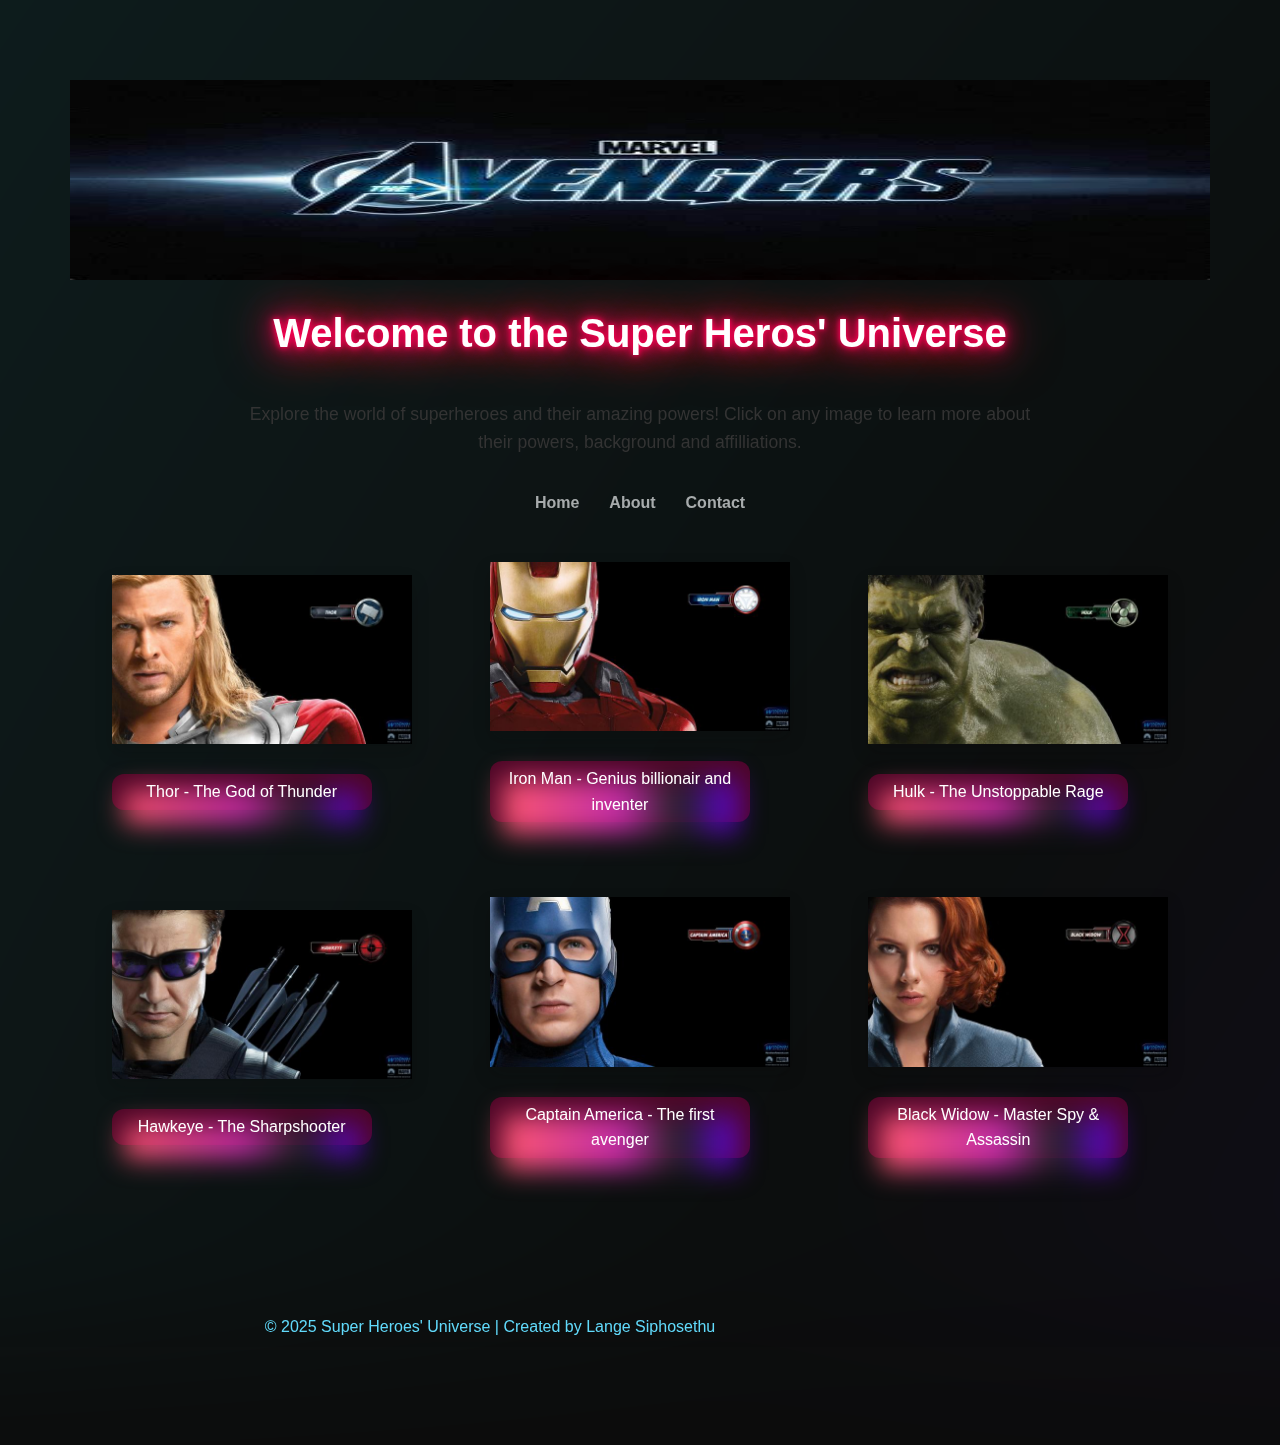
<file: index.html>
<!DOCTYPE html>
<html>
  <head>
    <link rel="stylesheet" href="styles.css" />
    <meta charset="UTF-8" />
    <meta name="viewport" content="width=device-width, initial-scale=1.0" />
    <title>Super Heroes' Universe</title>
  </head>
  <body>
    <header>
      <img
        src="images/the avengers logo.jpeg"
        alt="Logo"
        width="100%"
        height="200"
      />
      <h1 class="glow">Welcome to the Super Heros' Universe</h1>
      <p>
        Explore the world of superheroes and their amazing powers! Click on any
        image to learn more about their powers, background and affilliations.
      </p>
    </header>

    <div id="menu">
      <a href="index.html">Home</a>
      <a href="about-2.html">About</a>
      <a href="contact.html">Contact</a>
    </div>

    <div class="gallery">
      <div class="card">
        <a href="avenger-1.html"
          ><img src="images/avengers_01.jpg" alt="Image 1" />
        </a>
        <p>Thor - The God of Thunder</p>
      </div>

      <div class="card">
        <a href="avenger-2.html"
          ><img src="images/avengers_02.jpg" alt="Iron Man" />
        </a>
        <p>Iron Man - Genius billionair and inventer</p>
      </div>

      <div class="card">
        <a href="avenger-3.html"
          ><img src="images/avengers_03.jpg" alt="Hulk" />
        </a>
        <p>Hulk - The Unstoppable Rage</p>
      </div>

      <div class="card">
        <a href="avenger-4.html"
          ><img src="images/avengers_04.jpg" alt="Hawkeye" />
        </a>
        <p>Hawkeye - The Sharpshooter</p>
      </div>

      <div class="card">
        <a href="avenger-5.html"
          ><img src="images/avengers_05.jpg" alt="Captain America" />
        </a>
        <p>Captain America - The first avenger</p>
      </div>

      <div class="card">
        <a href="avenger-6.html"
          ><img src="images/avengers_06.jpg" alt="Black Widow" />
        </a>
        <p>Black Widow - Master Spy & Assassin</p>
      </div>
    </div>
    <footer>
      <p>&copy; 2025 Super Heroes' Universe | Created by Lange Siphosethu</p>
    </footer>
  </body>
</html>
</file>
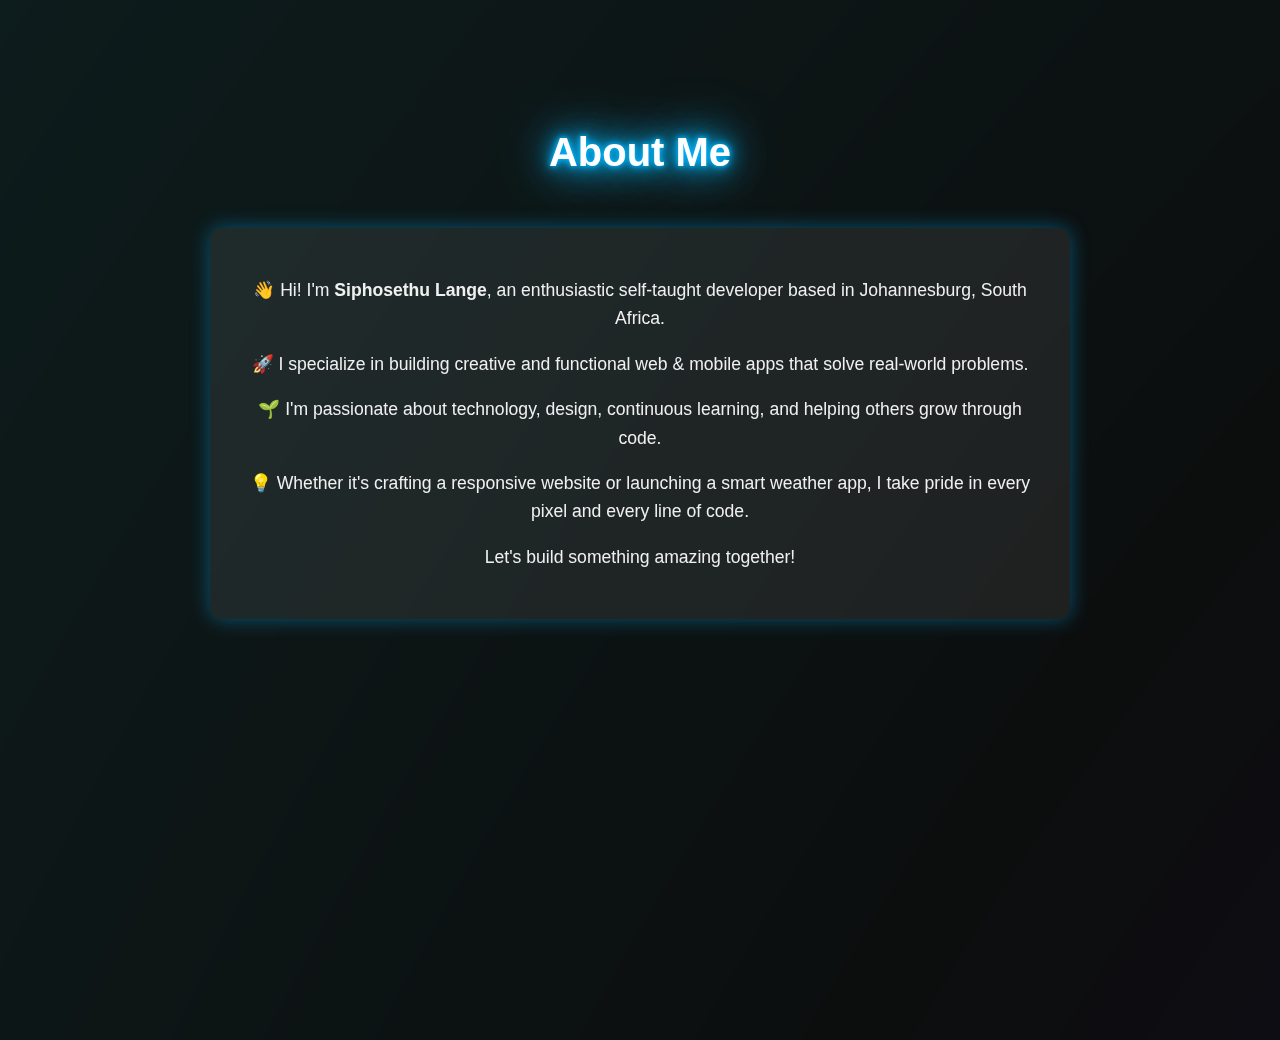
<file: about-2.html>
<!DOCTYPE html>
<html lang="en">
  <head>
    <link rel="stylesheet" href="styles.css" />
    <meta charset="UTF-8" />
    <meta name="viewport" content="width=device-width, initial-scale=1.0" />
    <title>About Siphosethu</title>
  </head>
  <body>
    <div class="about-container">
      <h2 class="glow-blue">About Me</h2>

      <div class="about-card">
        <p>👋 Hi! I'm <strong>Siphosethu Lange</strong>, an enthusiastic self-taught developer based in Johannesburg, South Africa.</p>
        <p>🚀 I specialize in building creative and functional web & mobile apps that solve real-world problems.</p>
        <p>🌱 I'm passionate about technology, design, continuous learning, and helping others grow through code.</p>
        <p>💡 Whether it's crafting a responsive website or launching a smart weather app, I take pride in every pixel and every line of code.</p>
        <p>Let's build something amazing together!</p>
      </div>
    </div>
  </body>
</html>
</file>
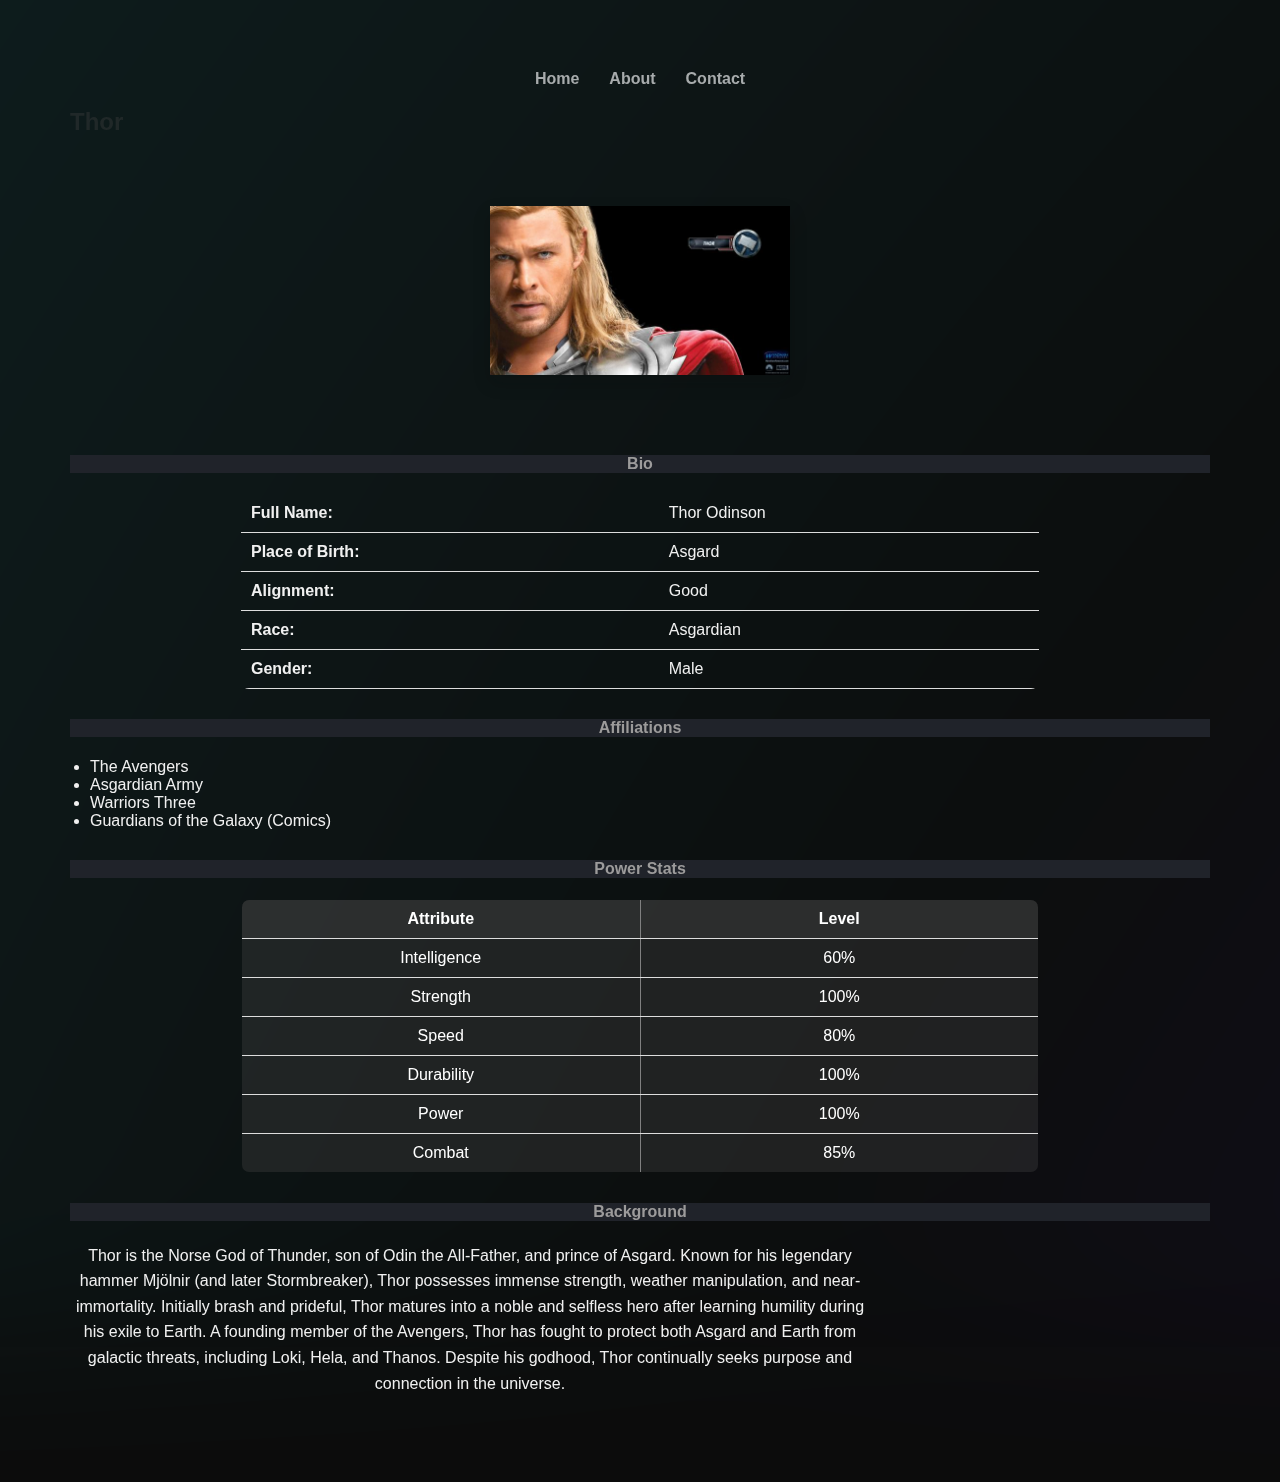
<file: avenger-1.html>
<!DOCTYPE html>
<html>
  <head>
    <link rel="stylesheet" href="styles.css">
  </head>
    <body>
      <div id="menu">
        <a href="index.html">Home</a>
        <a href="about-2.html">About</a>
        <a href="contact.html">Contact</a>
      </div>
      
      <h2>Thor</h2>

      <div class="gallery">
        <img src="images/avengers_01.jpg" alt="Image 1">
      </div>
        
        <h4>Bio</h4>
        <table class="bioTable">
          <tr>
            <td><b>Full Name:</b></td>
            <td>Thor Odinson</td>
          </tr>
          <tr>
            <td><b>Place of Birth:</b></td>
            <td>Asgard</td>
          </tr>
          <tr>
            <td><b>Alignment:</b></td>
            <td>Good</td>
          </tr>
          <tr>
          <tr>
            <td><b>Race:</b></td>
            <td>Asgardian</td>
          </tr>
          <tr>
            <td><b>Gender:</b></td>
            <td>Male</td>
          </tr>
        </table>

          <h4>Affiliations</h4>
          <ul>
            <li>The Avengers</li>
            <li>Asgardian Army</li>
            <li>Warriors Three</li>
            <li>Guardians of the Galaxy (Comics)</li>
          </ul>
          
          <h4>Power Stats</h4>
          <table border="1" class="powerStatsTable">
            <thead>
              <tr>
                <th>Attribute</th>
                <th>Level</th>
              </tr>
            </thead>
            <tbody>
              <tr>
                <td>Intelligence</td>
                <td>60%</td>
              </tr>
              <tr>
                <td>Strength</td>
                <td>100%</td>
              </tr>
              <tr>
                <td>Speed</td>
                <td>80%</td>
              </tr>
              <tr>
                <td>Durability</td>
                <td>100%</td>
              </tr>
              <tr>
                <td>Power</td>
                <td>100%</td>
              </tr>
              <tr>
                <td>Combat</td>
                <td>85%</td>
              </tr>
            </tbody>
          </table>

          <h4>Background</h4>
          <p>Thor is the Norse God of Thunder, son of Odin the All-Father, and prince of Asgard. Known for his legendary hammer Mjölnir (and later Stormbreaker), Thor possesses immense strength, weather manipulation, and near-immortality. Initially brash and prideful, Thor matures into a noble and selfless hero after learning humility during his exile to Earth. A founding member of the Avengers, Thor has fought to protect both Asgard and Earth from galactic threats, including Loki, Hela, and Thanos. Despite his godhood, Thor continually seeks purpose and connection in the universe.</p>
    </body>
</html>
</file>
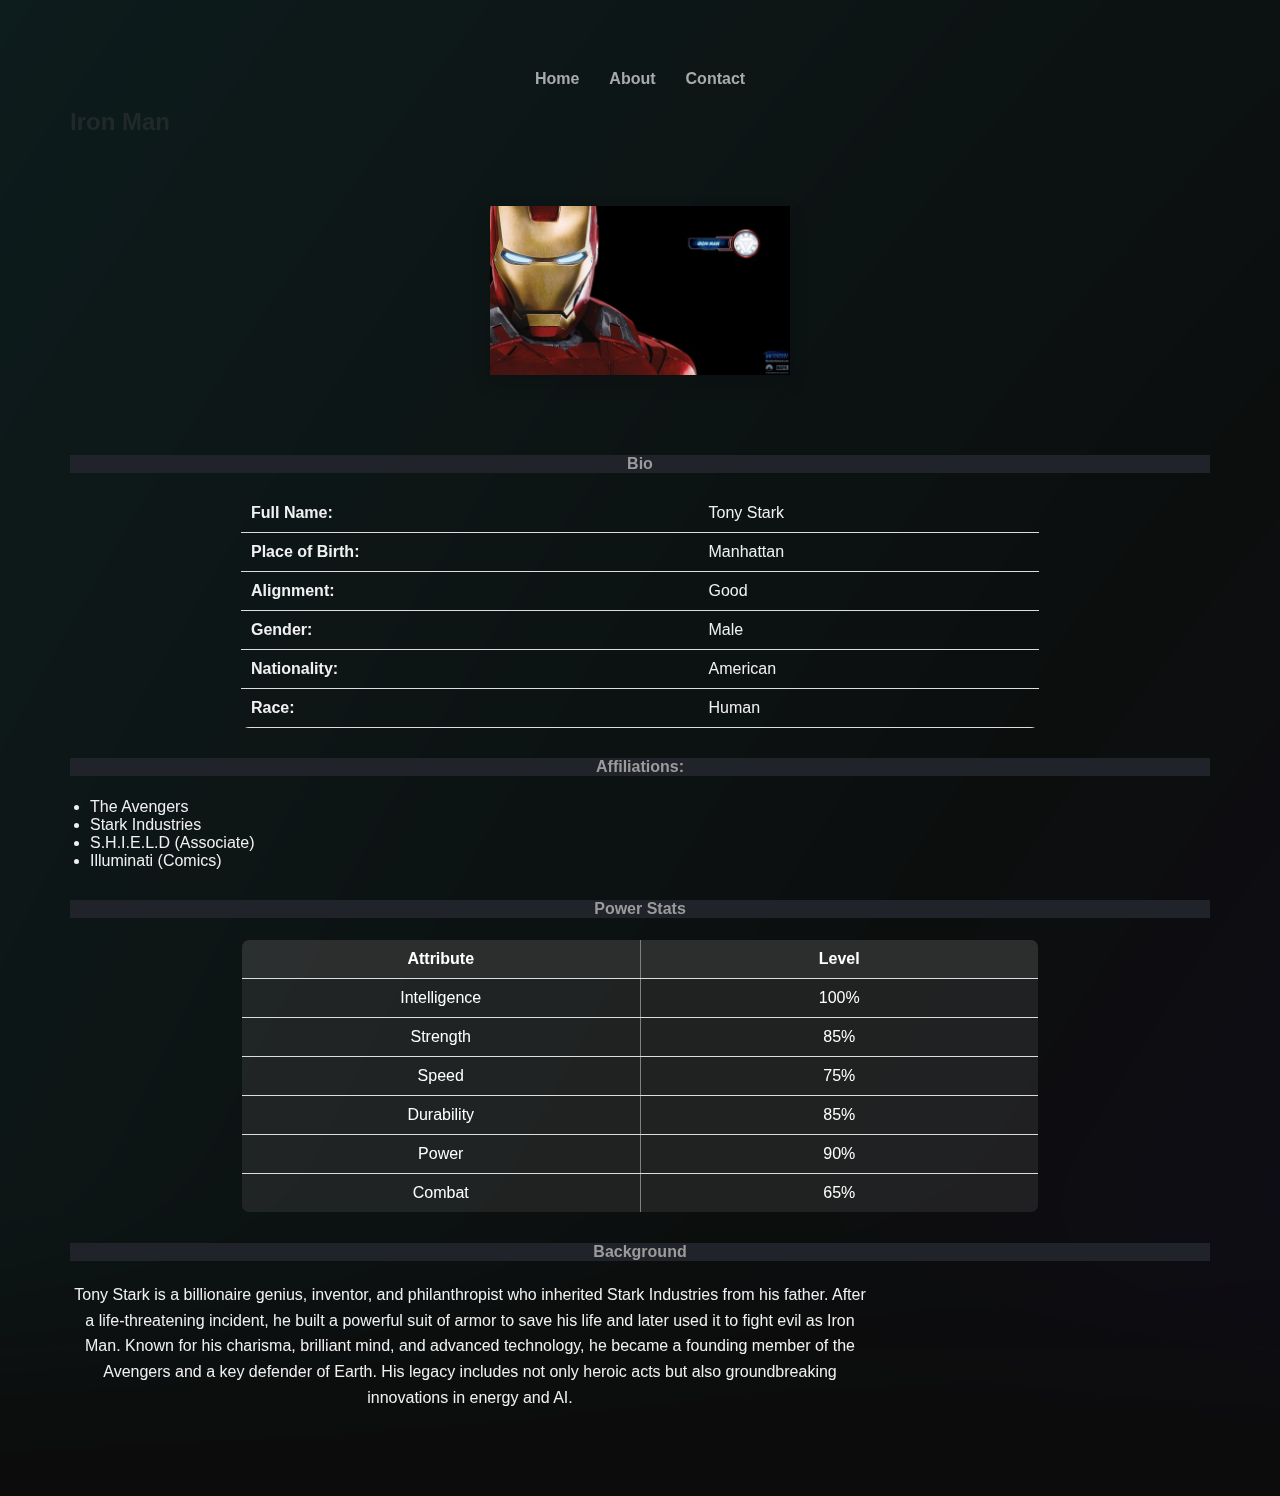
<file: avenger-2.html>
<!DOCTYPE html>
<html>
  <head>
    <link rel="stylesheet" href="styles.css">
    <body>
      <div id="menu">
        <a href="index.html">Home</a>
        <a href="about-2.html">About</a>
        <a href="contact.html">Contact</a>
      </div>
      
      <h2>Iron Man</h2>
      <div class="gallery">
        <img src="images/avengers_02.jpg" alt="Image 2">
      </div>
        
        <h4>Bio</h4>
        <table class="bioTable">
          <tr>
            <td><b>Full Name:</b></td>
            <td>Tony Stark</td>
          </tr>
          <tr>
            <td><b>Place of Birth:</b></td>
            <td>Manhattan</td>
          </tr>
          <tr>
            <td><b>Alignment:</b></td>
            <td>Good</td>
          </tr>
          <tr>
            <td><b>Gender:</b></td>
            <td>Male</td>
          </tr>
          <tr>
            <td><b>Nationality:</b></td>
            <td>American</td>
          </tr>
          <tr>
            <td><b>Race:</b></td>
            <td>Human</td>
          </tr>
      </table>

        <h4>Affiliations:</h4>
        <ul>
          <li>The Avengers</li>
          <li>Stark Industries</li>
          <li>S.H.I.E.L.D (Associate)</li>
          <li>Illuminati (Comics)</li>
        </ul>

        <h4>Power Stats</h4>
        <table border="1" class="powerStatsTable">
          <thead>
            <tr>
              <th>Attribute</th>
              <th>Level</th>
            </tr>
          </thead>  
          <tbody>
        <tr>
          <td>Intelligence</td>
          <td>100%</td>
        </tr>
        <tr>
          <td>Strength</td>
          <td>85%</td>
        </tr>
        <tr>
          <td>Speed</td>
          <td>75%</td>
        </tr>
        <tr>
          <td>Durability</td>
          <td>85%</td>
        </tr>
        <tr>
          <td>Power</td>
          <td>90%</td>
        </tr>
        <tr>
          <td>Combat</td>
          <td>65%</td>
        </tr>
      </tbody>
      </table>

        <h4>Background</h4>
        <p>Tony Stark is a billionaire genius, inventor, and philanthropist who inherited Stark Industries from his father. After a life-threatening incident, he built a powerful suit of armor to save his life and later used it to fight evil as Iron Man. Known for his charisma, brilliant mind, and advanced technology, he became a founding member of the Avengers and a key defender of Earth. His legacy includes not only heroic acts but also groundbreaking innovations in energy and AI.</p>
    </body>
  </head>
</html>
</file>
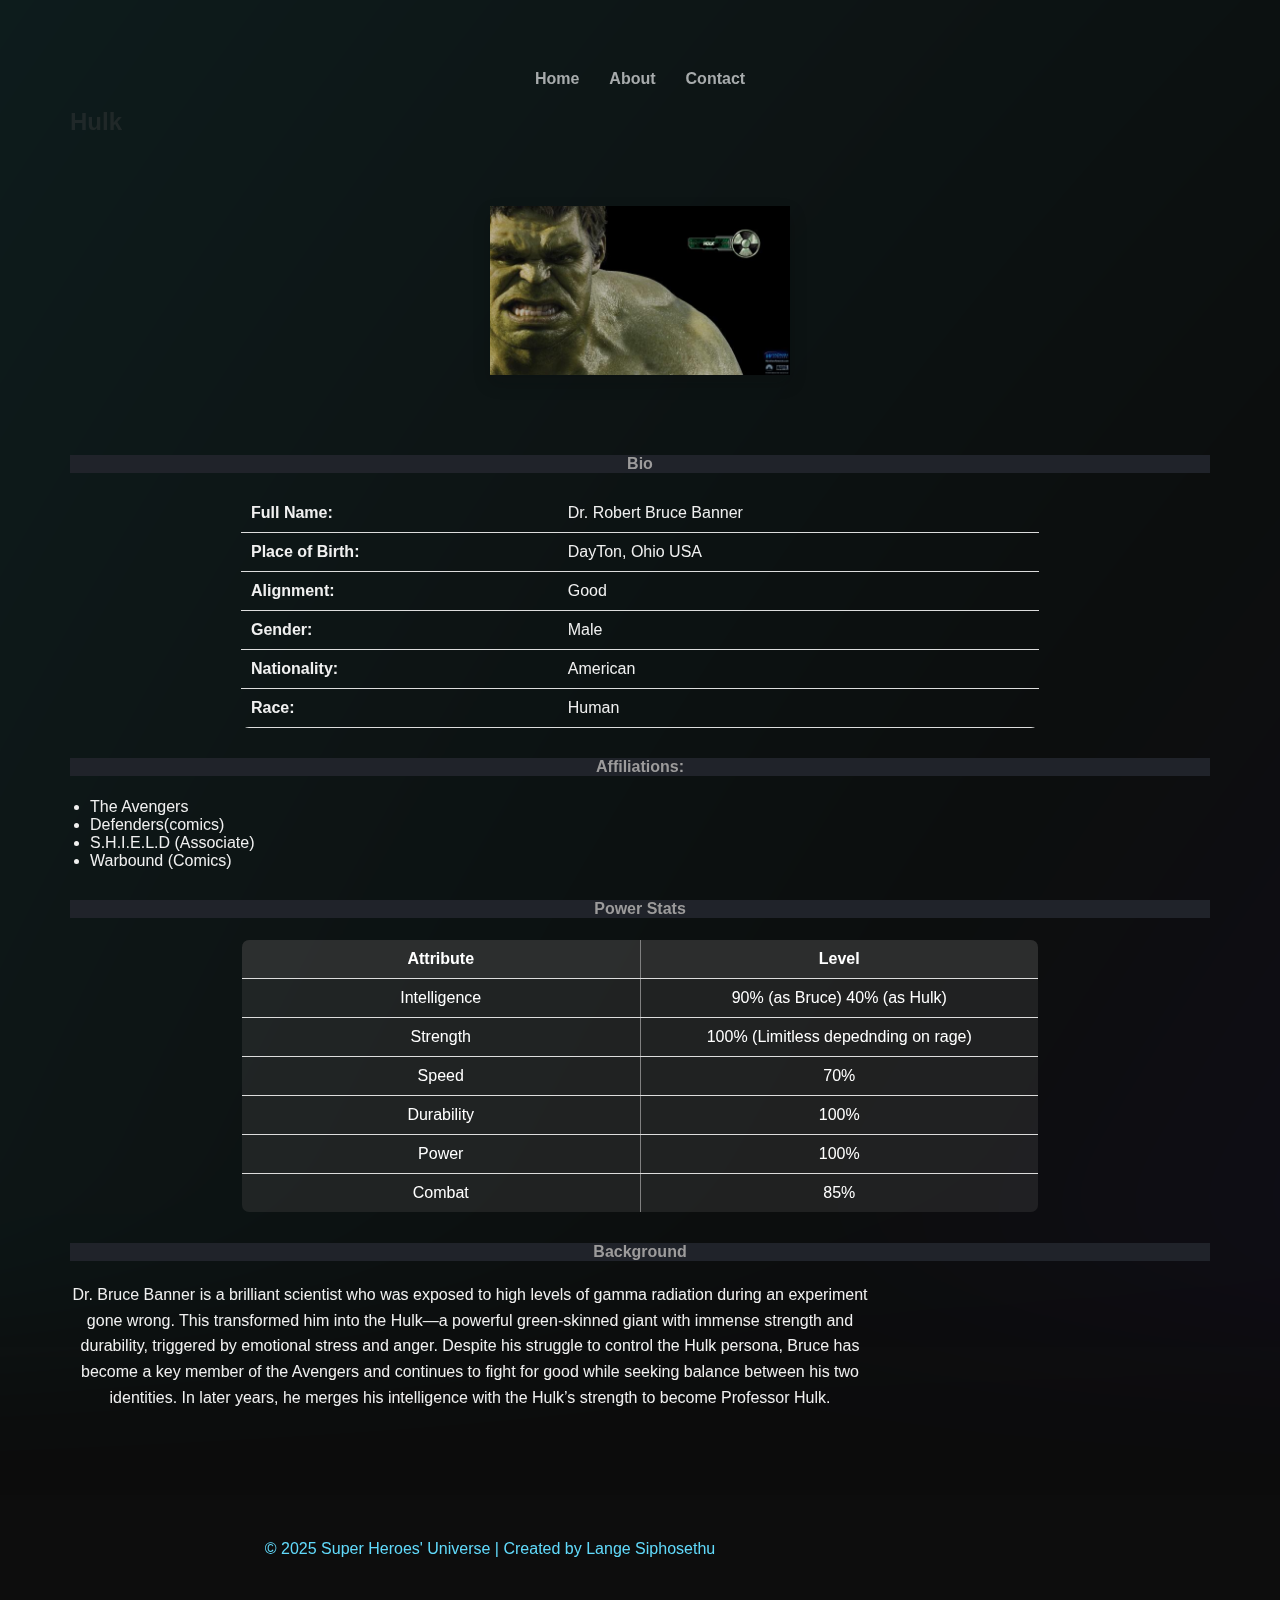
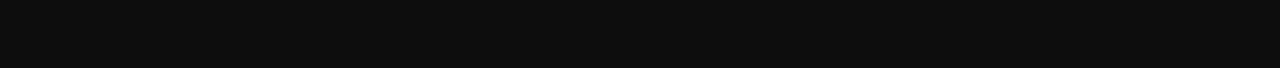
<file: avenger-3.html>
<!DOCTYPE html>
<html>
  <head>
    <link rel="stylesheet" href="styles.css">
    <meta charset="UTF-8">
    <meta name="viewport" content="width=device-width, initial-scale=1.0">
  </head>

    <body>
      <div id="menu">
        <a href="index.html">Home</a>
        <a href="about-2.html">About</a>
        <a href="contact.html">Contact</a>
      </div>
      
      <h2>Hulk</h2>
      <div class="gallery">
        <img src="images/avengers_03.jpg" alt="Image 2">
      </div>
        
        <h4>Bio</h4>
        <table class="bioTable">
          <tr>
            <td><b>Full Name:</b></td>
            <td>Dr. Robert Bruce Banner</td>
          </tr>
          <tr>
            <td><b>Place of Birth:</b></td>
            <td>DayTon, Ohio USA</td>
          </tr>
          <tr>
            <td><b>Alignment:</b></td>
            <td>Good</td>
          </tr>
          <tr>
            <td><b>Gender:</b></td>
            <td>Male</td>
          </tr>
          <tr>
            <td><b>Nationality:</b></td>
            <td>American</td>
          </tr>
          <tr>
            <td><b>Race:</b></td>
            <td>Human</td>
          </tr>
      </table>

        <h4>Affiliations:</h4>
        <ul>
          <li>The Avengers</li>
          <li>Defenders(comics)</li>
          <li>S.H.I.E.L.D (Associate)</li>
          <li>Warbound (Comics)</li>
        </ul>

        <h4>Power Stats</h4>
        <table border="1" class="powerStatsTable">
          <thead>
            <tr>
              <th>Attribute</th>
              <th>Level</th>
            </tr>
          </thead>  
          <tbody>
        <tr>
          <td>Intelligence</td>
          <td>90% (as Bruce) 40% (as Hulk)</td>
        </tr>
        <tr>
          <td>Strength</td>
          <td>100% (Limitless depednding on rage)</td>
        </tr>
        <tr>
          <td>Speed</td>
          <td>70%</td>
        </tr>
        <tr>
          <td>Durability</td>
          <td>100%</td>
        </tr>
        <tr>
          <td>Power</td>
          <td>100%</td>
        </tr>
        <tr>
          <td>Combat</td>
          <td>85%</td>
          </tr>
      </tbody>
      </table> 

      <h4>Background</h4>
      <p>Dr. Bruce Banner is a brilliant scientist who was exposed to high levels of gamma radiation during an experiment gone wrong. This transformed him into the Hulk—a powerful green-skinned giant with immense strength and durability, triggered by emotional stress and anger. Despite his struggle to control the Hulk persona, Bruce has become a key member of the Avengers and continues to fight for good while seeking balance between his two identities. In later years, he merges his intelligence with the Hulk’s strength to become Professor Hulk.</p>

    <footer>
        <p>&copy; 2025 Super Heroes' Universe | Created by Lange Siphosethu</p>
      </footer>
    </body>
</html>
</file>
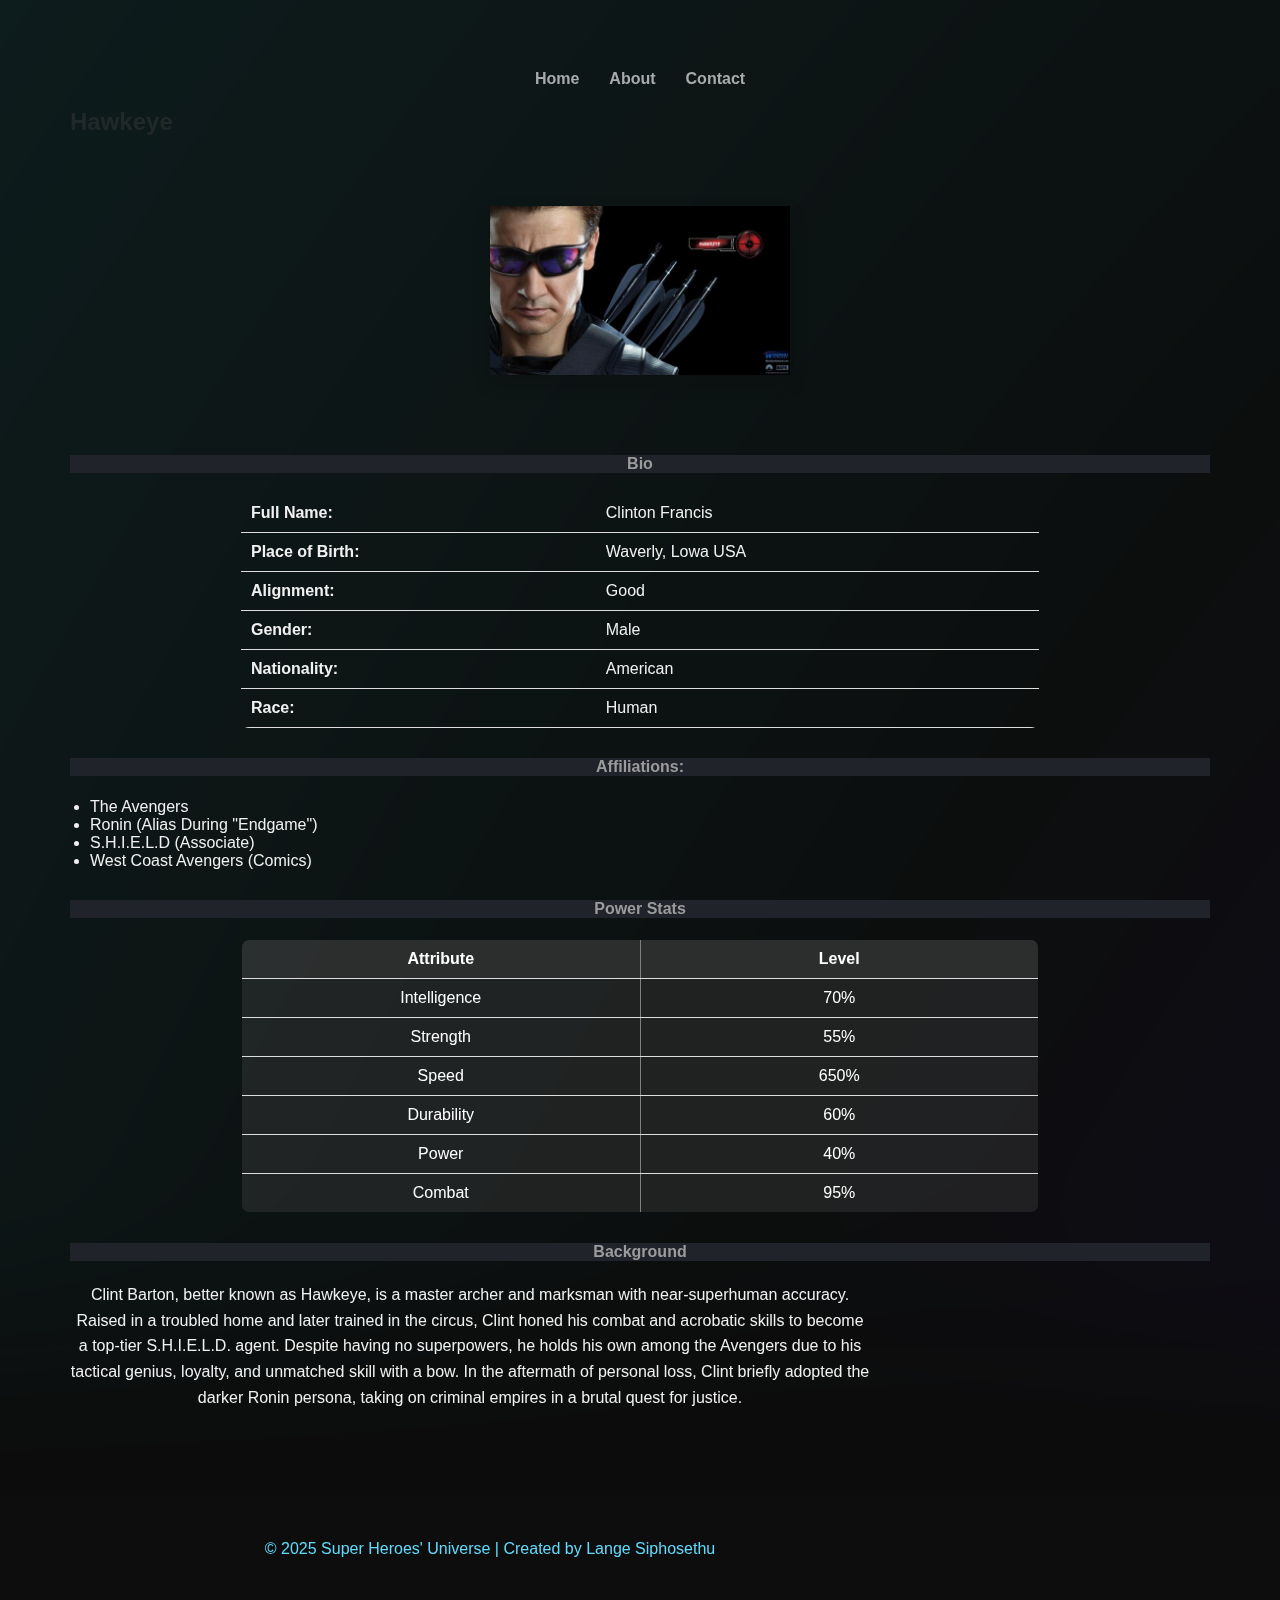
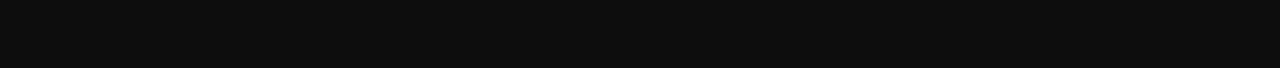
<file: avenger-4.html>
<!DOCTYPE html>
<html>
  <head>
    <link rel="stylesheet" href="styles.css">
  </head>
    <body>
      <div id="menu">
        <a href="index.html">Home</a>
        <a href="about-2.html">About</a>
        <a href="contact.html">Contact</a>
      </div>
      
      <h2>Hawkeye</h2>
      <div class="gallery">
        <img src="images/avengers_04.jpg" alt="Image 2">
      </div>
        
        <h4>Bio</h4>
        <table class="bioTable">
          <tr>
            <td><b>Full Name:</b></td>
            <td>Clinton Francis</td>
          </tr>
          <tr>
            <td><b>Place of Birth:</b></td>
            <td>Waverly, Lowa USA</td>
          </tr>
          <tr>
            <td><b>Alignment:</b></td>
            <td>Good</td>
          </tr>
          <tr>
            <td><b>Gender:</b></td>
            <td>Male</td>
          </tr>
          <tr>
            <td><b>Nationality:</b></td>
            <td>American</td>
          </tr>
          <tr>
            <td><b>Race:</b></td>
            <td>Human</td>
          </tr>
      </table>

        <h4>Affiliations:</h4>
        <ul>
          <li>The Avengers</li>
          <li>Ronin (Alias During "Endgame")</li>
          <li>S.H.I.E.L.D (Associate)</li>
          <li>West Coast Avengers (Comics)</li>
        </ul>

        <h4>Power Stats</h4>
        <table border="1" class="powerStatsTable">
          <thead>
            <tr>
              <th>Attribute</th>
              <th>Level</th>
            </tr>
          </thead>  
          <tbody>
        <tr>
          <td>Intelligence</td>
          <td>70%</td>
        </tr>
        <tr>
          <td>Strength</td>
          <td>55%</td>
        </tr>
        <tr>
          <td>Speed</td>
          <td>650%</td>
        </tr>
        <tr>
          <td>Durability</td>
          <td>60%</td>
        </tr>
        <tr>
          <td>Power</td>
          <td>40%</td>
        </tr>
        <tr>
          <td>Combat</td>
          <td>95%</td>
        </tr>
      </tbody>
      </table> 
      
      <h4>Background</h4>
      <p>Clint Barton, better known as Hawkeye, is a master archer and marksman with near-superhuman accuracy. Raised in a troubled home and later trained in the circus, Clint honed his combat and acrobatic skills to become a top-tier S.H.I.E.L.D. agent. Despite having no superpowers, he holds his own among the Avengers due to his tactical genius, loyalty, and unmatched skill with a bow. In the aftermath of personal loss, Clint briefly adopted the darker Ronin persona, taking on criminal empires in a brutal quest for justice.</p>

      <footer>
          <p>&copy; 2025 Super Heroes' Universe | Created by Lange Siphosethu</p>
    </body>
</html>
</file>
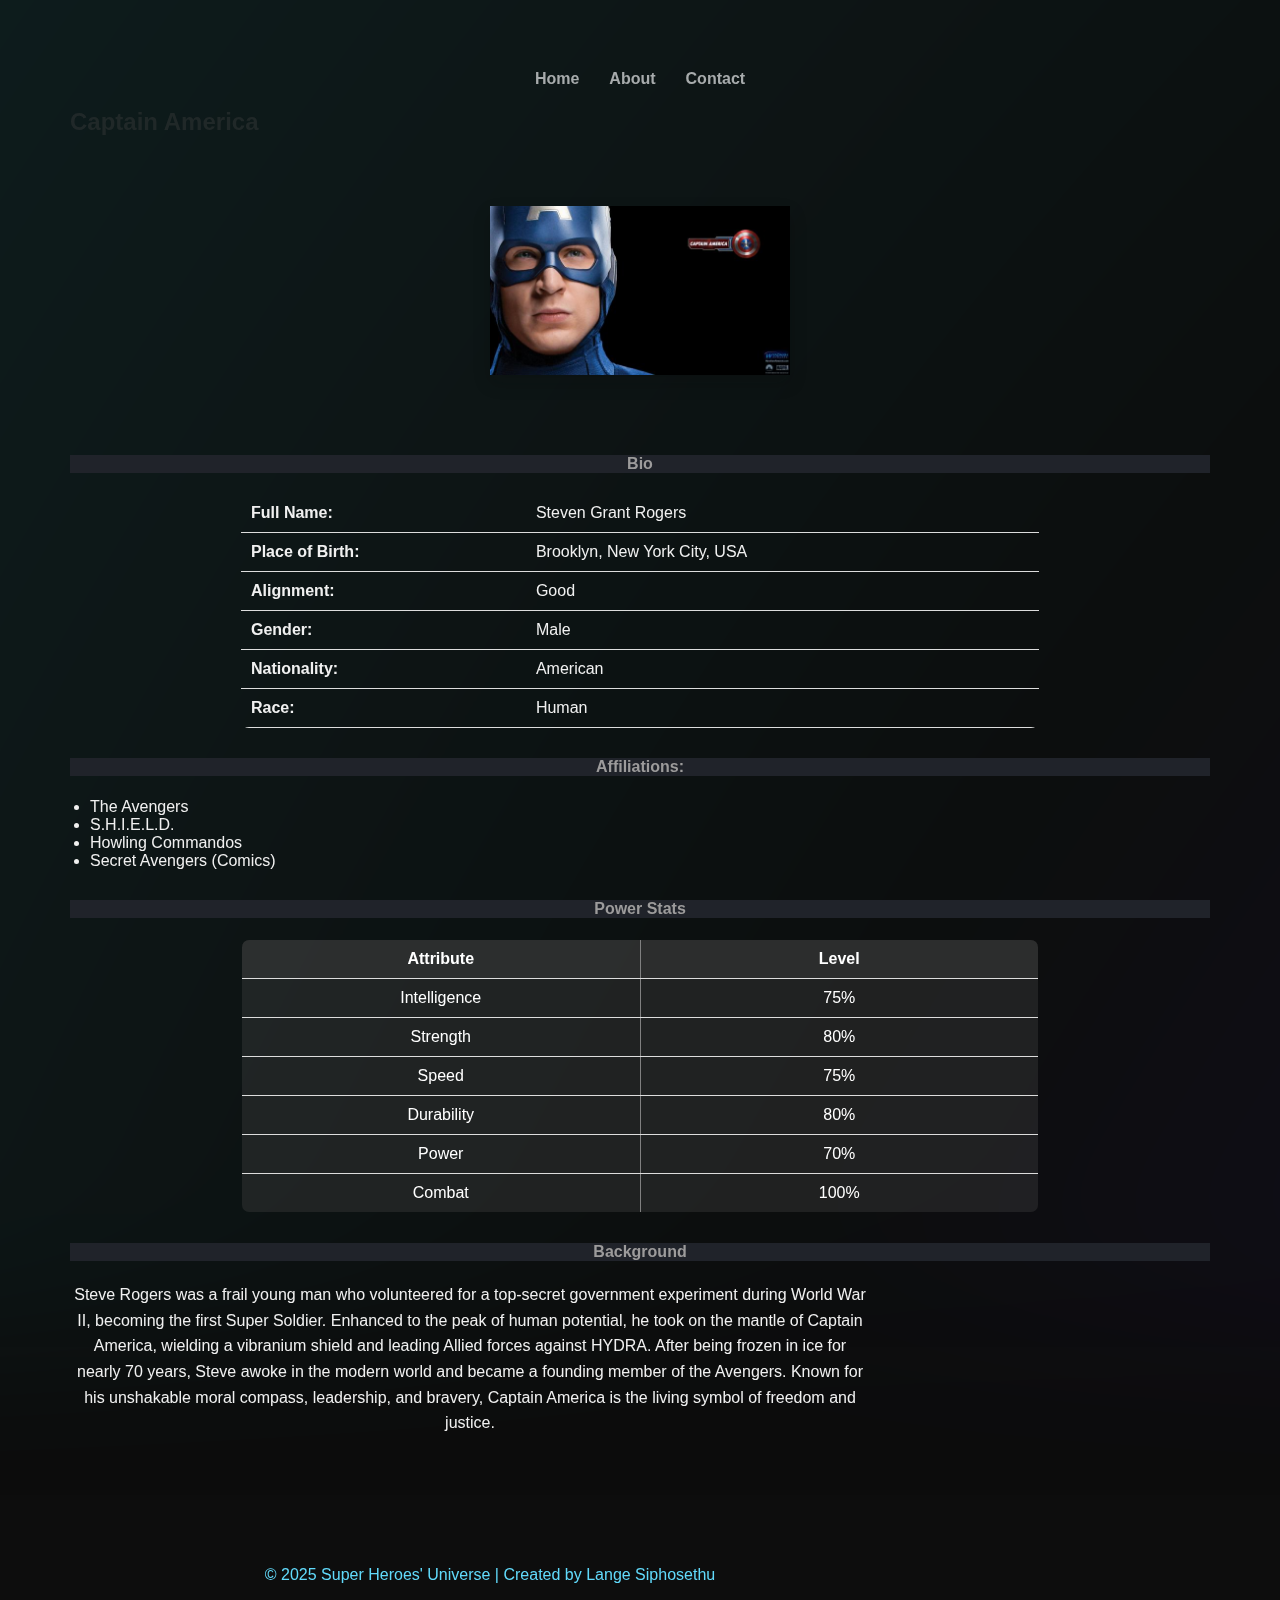
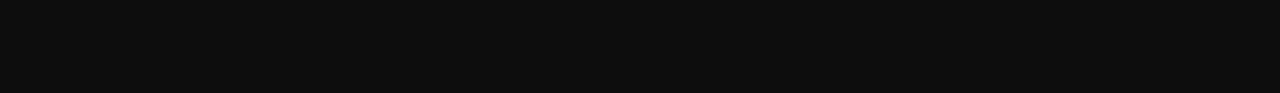
<file: avenger-5.html>
<!DOCTYPE html>
<html>
  <head>
    <link rel="stylesheet" href="styles.css">
  </head>
    <body>
      <div id="menu">
        <a href="index.html">Home</a>
        <a href="about-2.html">About</a>
        <a href="contact.html">Contact</a>
      </div>
      
      <h2>Captain America</h2>
      <div class="gallery">
        <img src="images/avengers_05.jpg" alt="Image 2">
      </div>
        
        <h4>Bio</h4>
        <table class="bioTable">
          <tr>
            <td><b>Full Name:</b></td>
            <td>Steven Grant Rogers</td>
          </tr>
          <tr>
            <td><b>Place of Birth:</b></td>
            <td>Brooklyn, New York City, USA</td>
          </tr>
          <tr>
            <td><b>Alignment:</b></td>
            <td>Good</td>
          </tr>
          <tr>
            <td><b>Gender:</b></td>
            <td>Male</td>
          </tr>
          <tr>
            <td><b>Nationality:</b></td>
            <td>American</td>
          </tr>
          <tr>
            <td><b>Race:</b></td>
            <td>Human</td>
          </tr>
      </table>

        <h4>Affiliations:</h4>
        <ul>
          <li>The Avengers</li>
          <li>S.H.I.E.L.D.</li>
          <li>Howling Commandos</li>
          <li>Secret Avengers (Comics)</li>
        </ul>

        <h4>Power Stats</h4>
        <table border="1" class="powerStatsTable">
          <thead>
            <tr>
              <th>Attribute</th>
              <th>Level</th>
            </tr>
          </thead>  
          <tbody>
        <tr>
          <td>Intelligence</td>
          <td>75%</td>
        </tr>
        <tr>
          <td>Strength</td>
          <td>80%</td>
        </tr>
        <tr>
          <td>Speed</td>
          <td>75%</td>
        </tr>
        <tr>
          <td>Durability</td>
          <td>80%</td>
        </tr>
        <tr>
          <td>Power</td>
          <td>70%</td>
        </tr>
        <tr>
          <td>Combat</td>
          <td>100%</td>
        </tr>
      </tbody>
      </table>
      
        <h4>Background</h4>
        
        <p>Steve Rogers was a frail young man who volunteered for a top-secret government experiment during World War II, becoming the first Super Soldier. Enhanced to the peak of human potential, he took on the mantle of Captain America, wielding a vibranium shield and leading Allied forces against HYDRA. After being frozen in ice for nearly 70 years, Steve awoke in the modern world and became a founding member of the Avengers. Known for his unshakable moral compass, leadership, and bravery, Captain America is the living symbol of freedom and justice.
        </p>

        <footer>
          <p>&copy; 2025 Super Heroes' Universe | Created by Lange Siphosethu</p>
    </body>
</html>
</file>
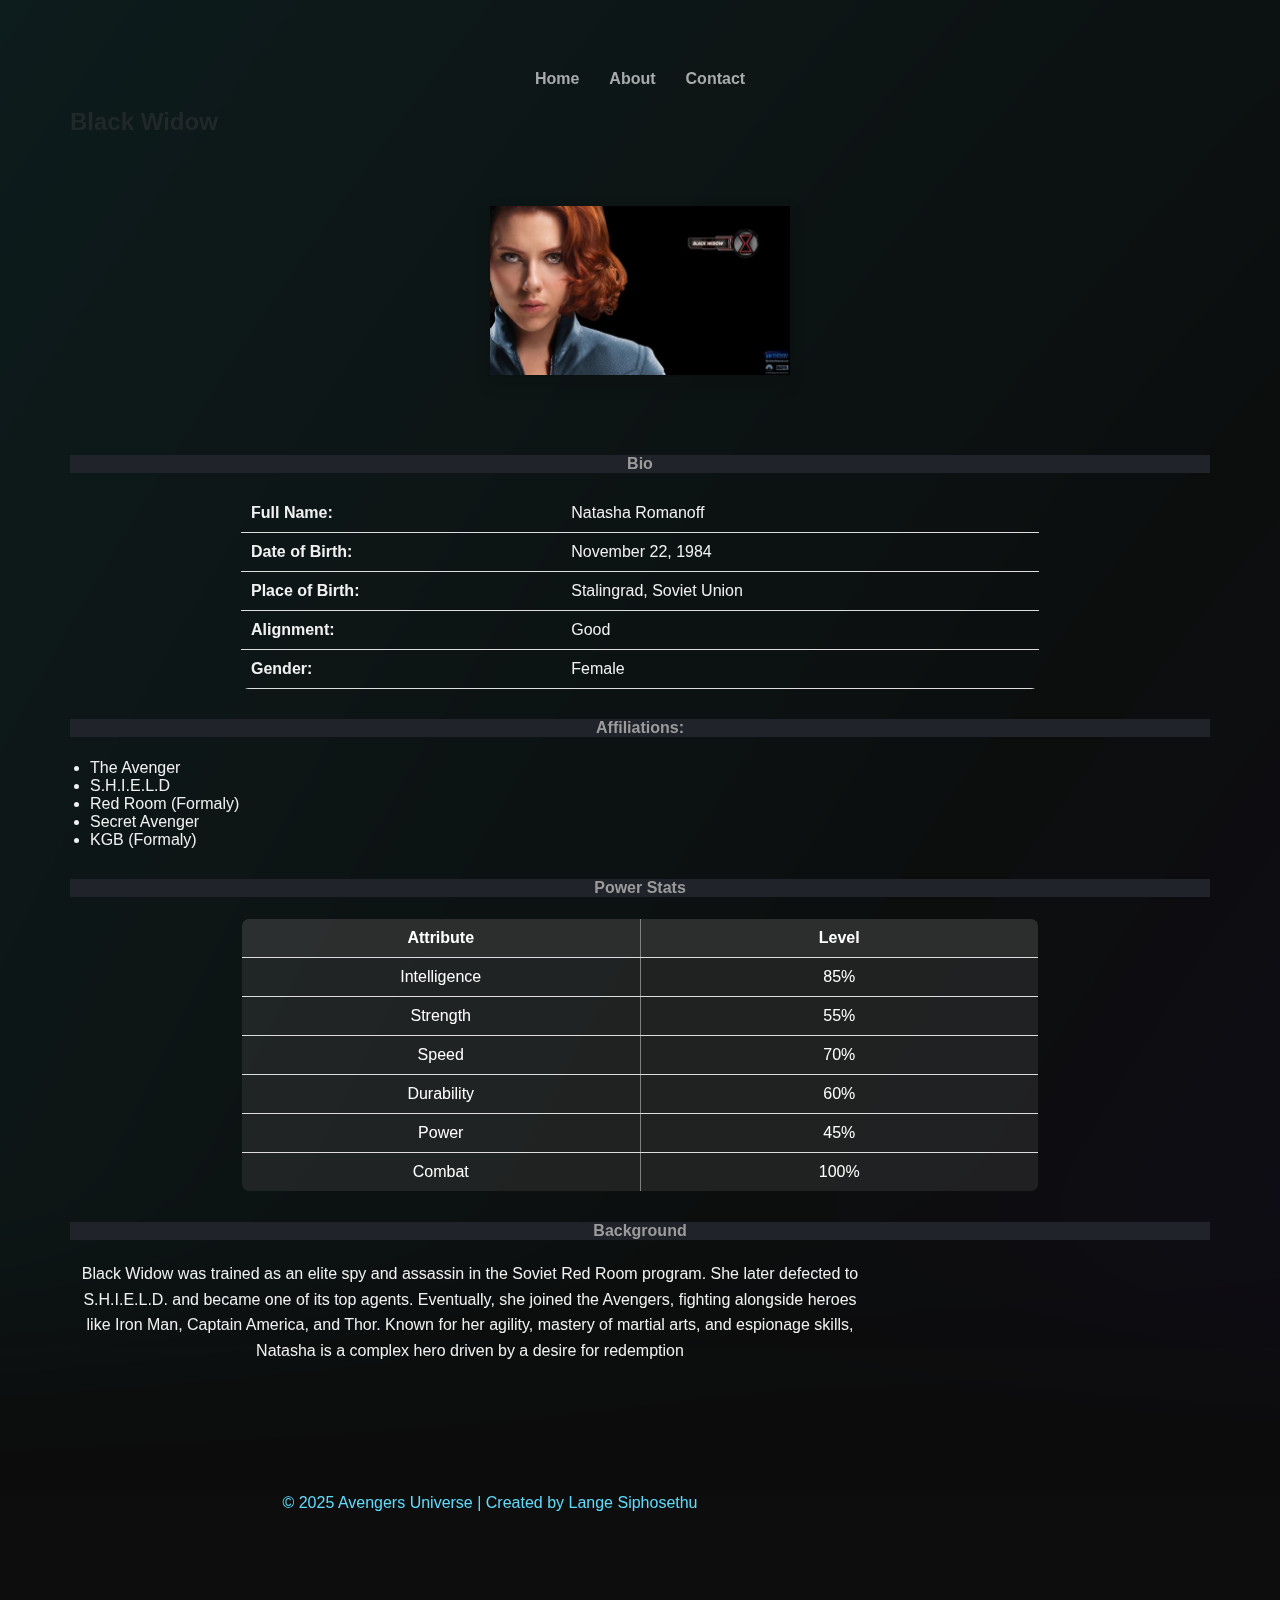
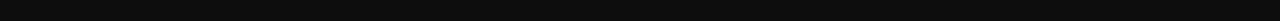
<file: avenger-6.html>
<!DOCTYPE html>
<html>
  <head>
    <link rel="stylesheet" href="styles.css">
  </head>
    <body>
      <div id="menu">
        <a href="index.html">Home</a>
        <a href="about-2.html">About</a>
        <a href="contact.html">Contact</a>
      </div>
      
      <h2>Black Widow</h2>
      <div class="gallery">
        <img src="images/avengers_06.jpg" alt="Image 2">
      </div>
        
        <h4>Bio</h4>
        <table class="bioTable">
          <tr>
            <td><strong>Full Name:</strong></td>
            <td>Natasha Romanoff</td>
          </tr>
          <tr>
            <td><strong>Date of Birth:</strong></td>
            <td>November 22, 1984</td>
          </tr>
          <tr>
            <td><strong>Place of Birth:</strong></td>
            <td>Stalingrad, Soviet Union</td>
          </tr>
          <tr>
            <td><strong>Alignment:</strong></td>
            <td>Good</td>
          </tr>
          <tr>
            <td><strong>Gender:</strong></td>
            <td>Female</td>
          </tr>
      </table>


        <h4>Affiliations:</h4>
        <ul>
          <li>The Avenger</li>
          <li>S.H.I.E.L.D</li>
          <li>Red Room (Formaly)</li>
          <li>Secret Avenger</li>
          <li>KGB (Formaly)</li>
        </ul>

        <h4>Power Stats</h4>
        <table border="1" class="powerStatsTable">
  <thead>
    <tr>
      <th>Attribute</th>
      <th>Level</th>
    </tr>
  </thead>
  <tbody>
    <tr>
      <td>Intelligence</td>
      <td>85%</td>
    </tr>
    <tr>
      <td>Strength</td>
      <td>55%</td>
    </tr>
    <tr>
      <td>Speed</td>
      <td>70%</td>
    </tr>
    <tr>
      <td>Durability</td>
      <td>60%</td>
    </tr>
    <tr>
      <td>Power</td>
      <td>45%</td>
    </tr>
    <tr>
      <td>Combat</td>
      <td>100%</td>
    </tr>
  </tbody>
</table>

        <h4>Background</h4>
        <p>
          Black Widow was trained as an elite spy and assassin in the Soviet Red Room program. She later defected to S.H.I.E.L.D. and became one of its top agents. Eventually, she joined the Avengers, fighting alongside heroes like Iron Man, Captain America, and Thor. Known for her agility, mastery of martial arts, and espionage skills, Natasha is a complex hero driven by a desire for redemption
        </p>

        <footer>
          <p>&copy; 2025 Avengers Universe | Created by Lange Siphosethu</p>
        </footer>
    </body>
</html>
</file>
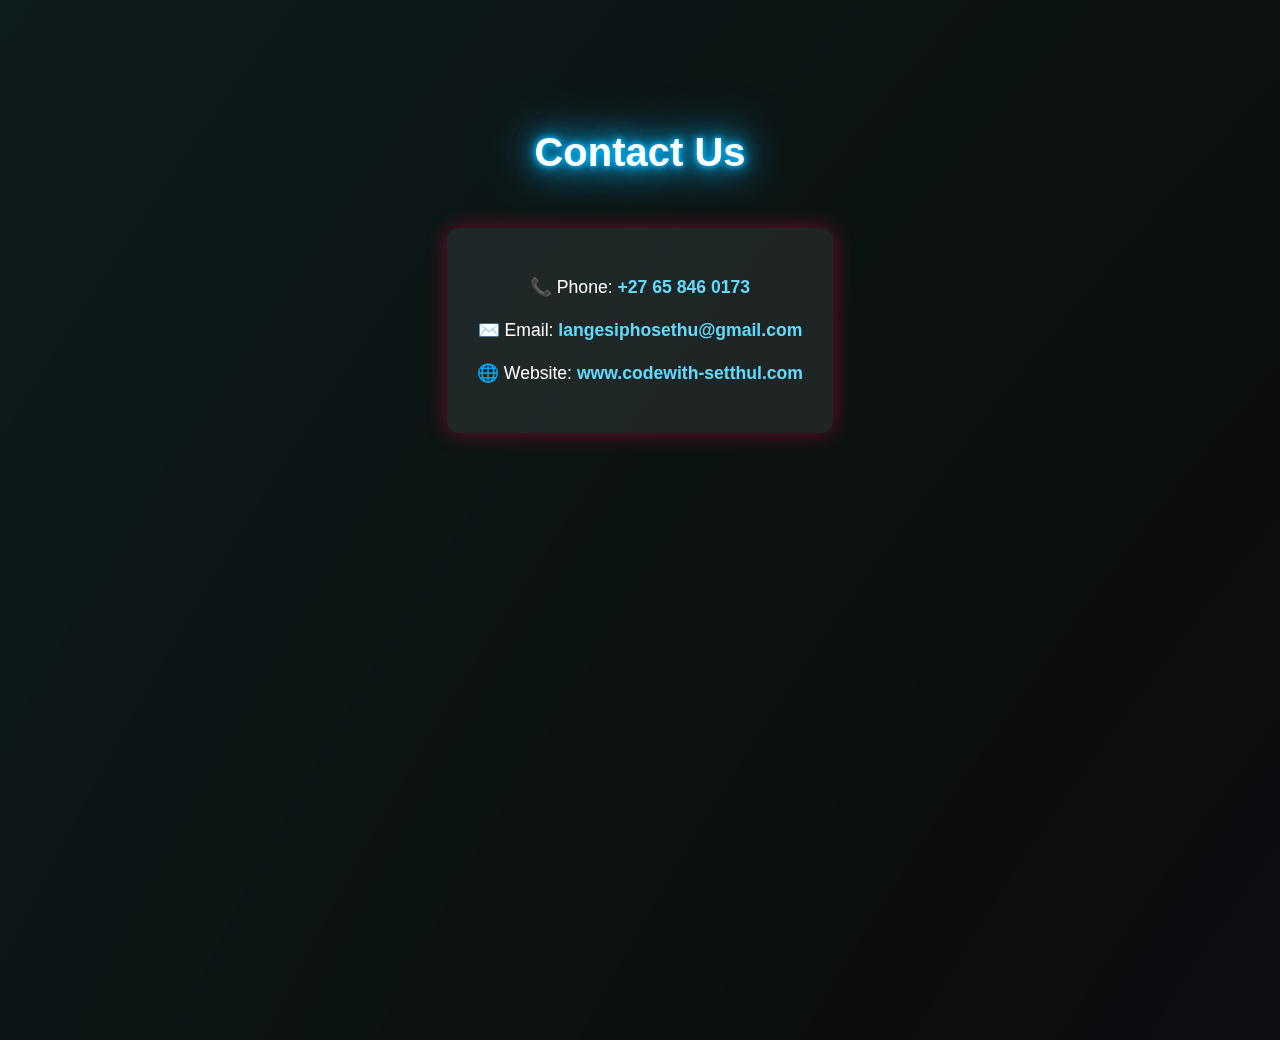
<file: contact.html>
<!DOCTYPE html>
  <html lang="en">
    <head>
      <link rel="stylesheet" href="styles.css" />
    </head>
    <body>
      <div class="contact-container">
        <h2 class="glow-blue">Contact Us</h2>
    
        <div class="contact-card">
          <p>📞 Phone: <a href="tel:+27658460173">+27 65 846 0173</a></p>
          <p>✉️ Email: <a href="mailto:langesiphosethu@gmail.com">langesiphosethu@gmail.com</a></p>
          <p>🌐 Website: <a href="https://www.codewith-setthul.com" target="_blank">www.codewith-setthul.com</a></p>
        </div>
      </div>
    </body>
    
  </html>
</file>
<file: styles.css>
header {
  text-align: center;
  padding: 0px;
  --gradient-shadow: linear-gradient(
    45deg,
    #fb0094,
    #0000ff,
    #00ff00,
    #ffff00,
    #ff0000,
    #fb0094,
    #0000ff,
    #00ff00,
    #ffff00,
    #ff0000
  );
  margin-bottom: 20px;
  width: 100%;
  padding-top: 10px;
}

header h1 {
  color: #054d61;
  font-size: 2em;
}
.glow {
  color: #ffffff;
  text-align: center;
  font-size: 2.5em;
  text-shadow: 0 0 5px #ff0055, 0 0 10px #ff0055, 0 0 20px #ff0055,
    0 0 40px #ff0055, 0 0 60px #ff0055;
  animation: glowPulse 2s ease-in-out infinite;
}
@keyframes glowPulse {
  0%,
  100% {
    text-shadow: 0 0 5px #ff0055, 0 0 10px #ff0055, 0 0 20px #ff0055,
      0 0 40px #ff0055, 0 0 60px #ff0055;
  }
  50% {
    text-shadow: 0 0 2px #ff0055, 0 0 4px #ff0055, 0 0 8px #ff0055,
      0 0 10px #ff0055, 0 0 12px #ff0055;
  }
}

header p {
  font-size: 1.1em;
  color: #333;
  display: inline-block;
}

body {
  position: relative;
  font-family: Arial, sans-serif;
  color: #f0f0f0;
  margin: 0;
  padding: 70px;
  min-height: 100vh;
  overflow-x: hidden;
  background-color: #0d0d0d;
}

body::before {
  content: "";
  position: fixed;
  top: -50%;
  left: -50%;
  width: 200%;
  height: 200%;
  background: radial-gradient(circle, #1e1317, #5500ff, #0b1514, #15a9ae);
  background-size: 400% 400%;
  animation: glowingBackground 20s ease infinite;
  z-index: -1;
  filter: blur(80px);
  opacity: 0.15;
}
@keyframes glowingBackground {
  0% {
    background-position: 0% 50%;
  }
  50% {
    background-position: 100% 50%;
  }
  100% {
    background-position: 0% 50%;
  }
}
@keyframes darkGradient {
  0% {
    background-position: 0% 50%;
  }
  50% {
    background-position: 100% 50%;
  }
  100% {
    background-position: 0% 50%;
  }
}

#menu {
  text-align: center;
  display: flex;
  justify-content: center;
  gap: 15x;
}

#menu a {
  color: #a7abac;
  margin: 0 15px;
  text-decoration: none;
  font-weight: bold;
}

#menu a:hover {
  text-decoration: underline;
}

h2 {
  color: #403f3f65;
  margin-top: 20px;
}

.gallery {
  display: flex;
  flex-wrap: wrap;
  justify-content: center;
  gap: 35px;
  padding: 20px;
}

.gallery img {
  width: 100%;
  max-width: 300px;
  height: auto;
  margin: 30px auto;
  margin-top: 30px;
  box-shadow: 0 8px 16px rgba(12, 12, 12, 0.2);
  display: block;
  transition: transform 0.3s, box-shadow 0.3s;
}
.gallery img:hover {
  transform: scale(1.15);
  box-shadow: 0 12px 24px rgba(12, 12, 12, 0.3);
}

.card {
  max-width: 300px;
  margin: auto;

}
.card p {
  position: relative;
  border-radius: 8px;
  box-shadow: 0 0 0 1px rgba(0, 0, 0, 0.01);
  text-align: center;
  width: 100%;
  max-width: 250px;
  text-align: center;
  margin: 10px 0;
  background-color: #4d0627;
  color: white;
  text-align: center;
  border-radius: 12px;
  position: relative;
  z-index: 1;
  padding: 5px;
  overflow-wrap: break-word;

}
  .card p::after {
    position: absolute;
    content: "";
    top: 15px;
    left: 0;
    right: 0;
    z-index: -1;
    height: 100%;
    width: 100%;
    transform: scale(0.9) translateZ(0);
    filter: blur(15px);
    background: linear-gradient(
      to left,
      #800215,
      #e4428d,
      #390730,
      #9e16c3,
      #6501de,
      #212022,
      #c42da8,
      #df438c,
      #ff5770
    );
    background-size: 200% 200%;
    animation: animateGlow 2.25s linear infinite;
  }

h4 {
  margin-top: 30px;
  color: #9c9b9b;
  text-align: center;
  background-color: #20232a;
}
p {
  text-align: center;
  display: block;
}

table {
  margin-top: 10px;
  border-collapse: collapse;
  justify-content: center;
  width: 100%;
}

.bioTable td,
.powerStatsTable td,
.powerStatsTable th {
  padding: 10px;
  border-bottom: 1px solid #ddd;
}

.powerStatsTable thead,
.powerStatsTable th,
.powerStatsTable td {
  background-color: #403f3f65;
  color: #fff;
  text-align: center;
  width: 160px;
  padding-inline: 10px;
}
table.powerStatsTable {
  margin: 0 auto;
  width: 70%;
  border-radius: 8px;
  overflow: hidden;
}
.powerStatsTable th,
table.powerStatsTable td {
  padding: 10px;
  background-color: #403f3f65;
  color: #fff;
  text-align: center;
}
table.bioTable {
  margin: 0 auto;
  width: 70%;
  border-radius: 8px;
  overflow: hidden;
}

ul {
  padding-left: 20px;
}

p {
  max-width: 800px;
  line-height: 1.6;
}

footer {
  text-align: center;
  padding: 20px;
  color: #61dafb;
  width: 100%;
  margin-top: 90px;
}

/*********** CONTACT-PAGE STYLE ***********/
.contact-container {
  text-align: center;
  margin-top: 60px;
  animation: fadeIn 2s ease-in-out;
}

.contact-card {
  display: inline-block;
  padding: 30px;
  border-radius: 12px;
  background: rgba(255, 255, 255, 0.08);
  box-shadow: 0 0 20px rgba(255, 0, 85, 0.4);
  backdrop-filter: blur(8px);
  max-width: 90%;
  margin: 20px auto;
  animation: pulseGlow 3s ease-in-out infinite;
}

.contact-card p {
  font-size: 1.1em;
  margin: 15px 0;
  color: #fff;
}

.contact-card a {
  color: #61dafb;
  text-decoration: none;
  font-weight: bold;
}

.contact-card a:hover {
  text-decoration: underline;
}

@keyframes pulseGlowBlue {
  0%,
  100% {
    box-shadow: 0 0 20px rgba(255, 0, 85, 0.4);
  }
  50% {
    box-shadow: 0 0 40px rgba(255, 0, 85, 0.7);
  }
}

@keyframes fadeIn {
  from {
    opacity: 0;
    transform: translateY(20px);
  }
  to {
    opacity: 1;
    transform: translateY(0);
  }
}

/***************** ABOUT PAGE STYLE ***********/
.about-container {
  text-align: center;
  margin-top: 60px;
  animation: fadeIn 2s ease-in-out;
}

.about-card {
  display: inline-block;
  padding: 30px;
  border-radius: 12px;
  background: rgba(255, 255, 255, 0.08);
  box-shadow: 0 0 20px rgba(0, 183, 255, 0.4);
  backdrop-filter: blur(8px);
  max-width: 800px;
  margin: 20px auto;
  animation: pulseGlow 3s ease-in-out infinite;
  color: #f0f0f0;
  font-size: 1.1em;
  line-height: 1.6;
}

.glow-blue {
  color: #ffffff;
  text-align: center;
  font-size: 2.5em;
  text-shadow: 0 0 5px #00b7ff, 0 0 10px #00b7ff, 0 0 20px #00b7ff,
    0 0 40px #00b7ff, 0 0 60px #00b7ff;
  animation: glowPulseBlue 2s ease-in-out infinite;
}

@keyframes pulseGlowBlue {
  0%,
  100% {
    box-shadow: 0 0 20px rgba(0, 183, 255, 0.4);
  }
  50% {
    box-shadow: 0 0 40px rgba(0, 183, 255, 0.7);
  }
}

@keyframes glowPulseBlue {
  0%,
  100% {
    text-shadow: 0 0 5px #00b7ff, 0 0 10px #00b7ff, 0 0 20px #00b7ff,
      0 0 40px #00b7ff, 0 0 60px #00b7ff;
  }
  50% {
    text-shadow: 0 0 2px #00b7ff, 0 0 4px #00b7ff, 0 0 8px #00b7ff,
      0 0 10px #00b7ff, 0 0 12px #00b7ff;
  }
}

@keyframes fadeIn {
  from {
    opacity: 0;
    transform: translateY(20px);
  }
  to {
    opacity: 1;
    transform: translateY(0);
  }
}

@media (max-width: 768px) {
  body {
    padding: 20px;
  }

  header h1 {
    font-size: 1.5em;
  }

  @media (max-width: 600px) {
    .gallery img {
      gap: 15px;
      flex-direction: column;
      align-items: center;
    }
  }
  @media (hover: none) {
    .gallery img {
      transform: none;
      box-shadow: none;
    }
  }

  .gallery img {
    max-width: 100%;
    margin: 20px auto;
  }

  .card p {
    max-width: 90%;
  }

  .contact-card,
  .about-card {
    padding: 20px;
    max-width: 95%;
  }
}
</file>
